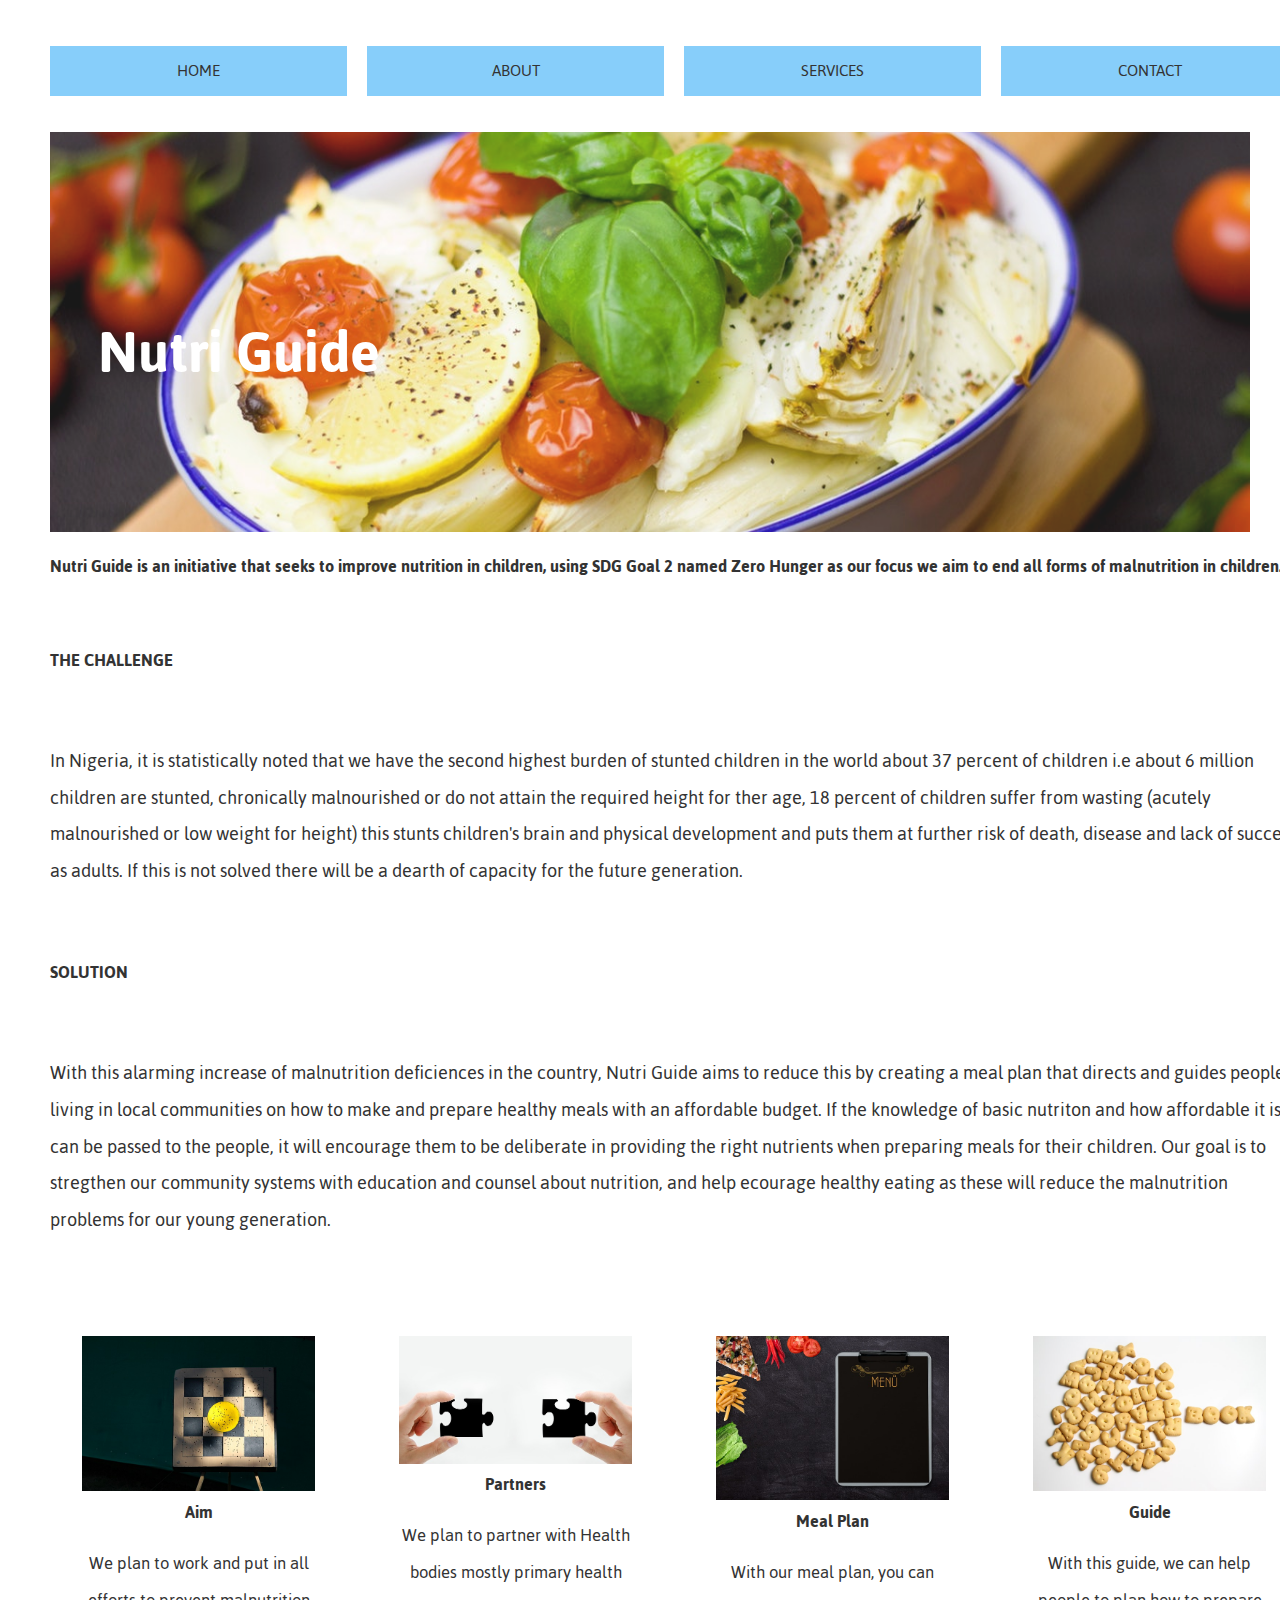
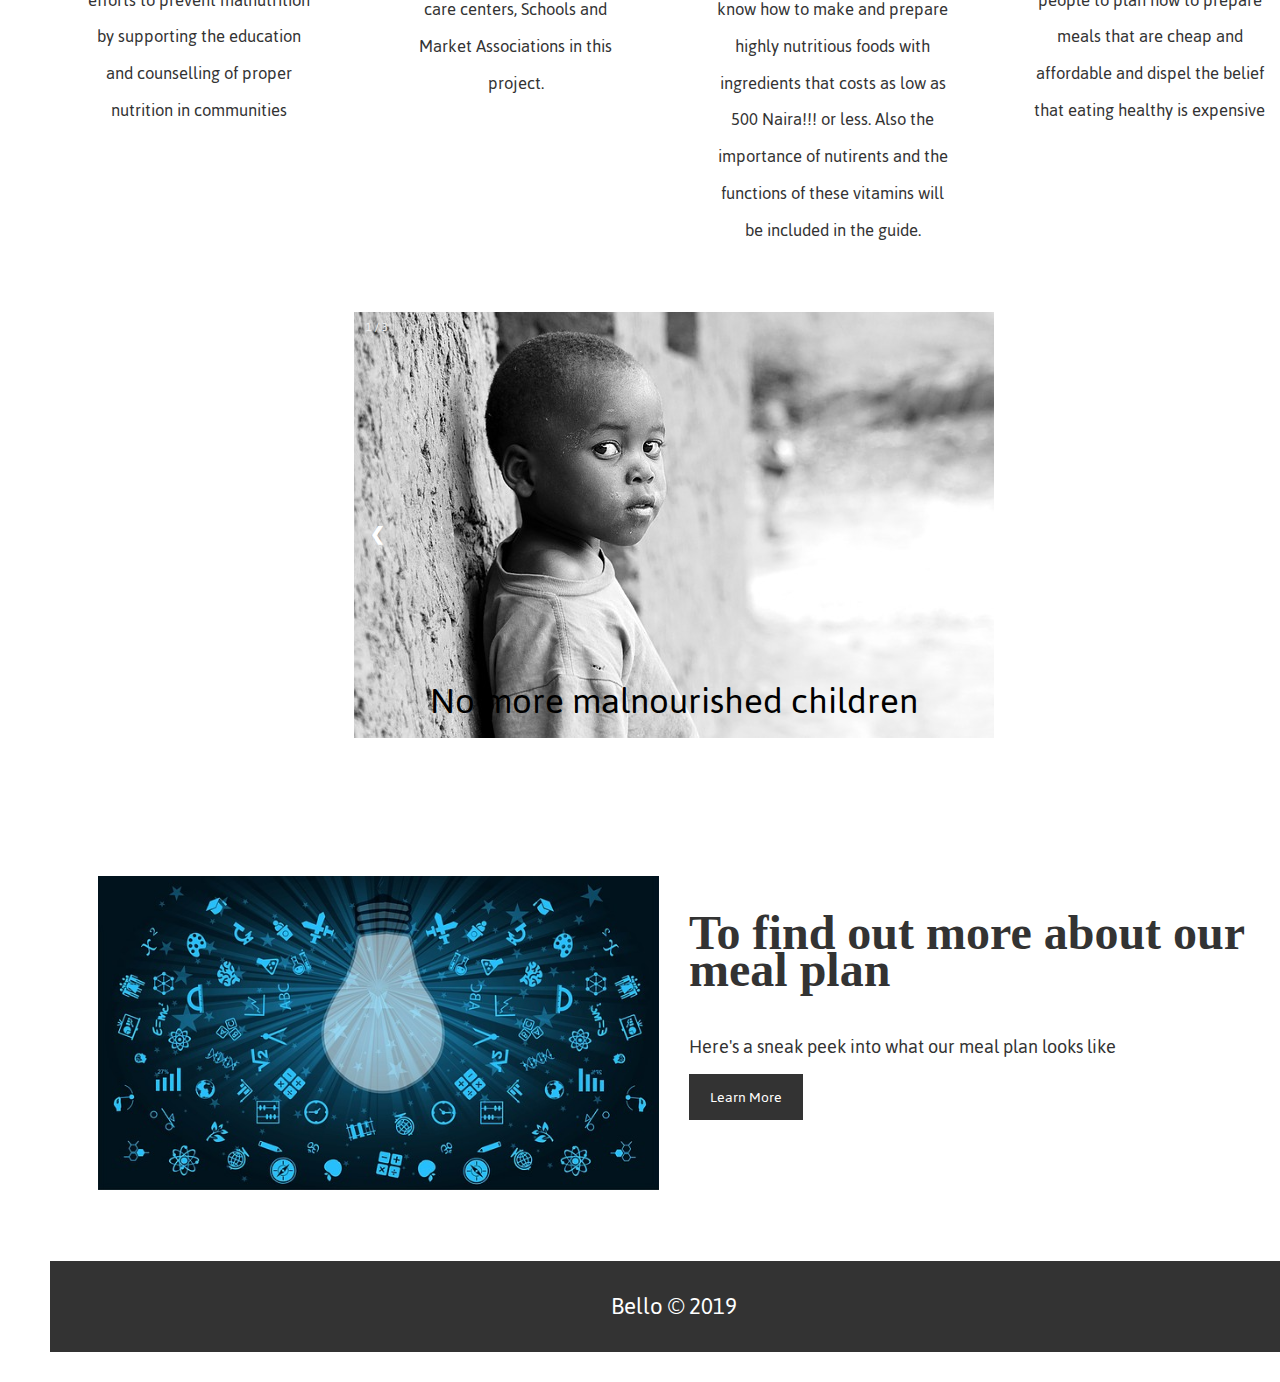
<file: index.html>
<!DOCTYPE html>
<html lang="en">
<head>
    <meta charset="UTF-8">
    <meta name="viewport" content="width=device-width, initial-scale=1.0">
    <meta http-equiv="X-UA-Compatible" content="ie=edge">
    <link href="https://fonts.googleapis.com/css?family=Jaldi|Open+Sans+Condensed:300&display=swap" rel="stylesheet">
    <link rel="stylesheet" href="https://use.fontawesome.com/releases/v5.8.2/css/all.css" integrity="sha384-oS3vJWv+0UjzBfQzYUhtDYW+Pj2yciDJxpsK1OYPAYjqT085Qq/1cq5FLXAZQ7Ay" crossorigin="anonymous">
    <link rel="stylesheet" href="style.css">
    <title>Nutri Guide</title>
</head>
<body>
  <div class="wrapper">
<!-- navigation -->
    <nav class="main-nav">
        <ul>
           <li><a href="index.html">Home</a></li> 
           <li><a href="about us.html">About</a></li> 
           <li><a href="services.html">Services</a></li> 
           <li><a href="contact.html">Contact</a></li> 
        </ul>
    </nav>
<!-- Top Container -->
    <section class="top-container">
       <header class="showcase">
            <h1> Nutri Guide</h1>
       </header> 
    </section> 

    

     <!-- Header Showcase 
     <header id="show" class="grid">
      <div class="bg.images"><img class="images" src="img/the last.jpg" alt=""></div>
      <div class="content-wrap">
          <h1>Nutri Guide</h1>     
      </div>
  </header> -->
  <section>
  <h3>Nutri Guide is an initiative that seeks to improve nutrition in children, using SDG Goal 2 
              named Zero Hunger as our focus we aim to end all forms of malnutrition in children.
              </h3>
     <h3>THE CHALLENGE</h3>

<p>In Nigeria, it is statistically noted that we have the second highest burden of stunted children in the world
about 37 percent of children i.e about 6 million children are stunted, chronically malnourished
or do not attain the required height for ther age, 18 percent of children suffer from wasting
(acutely malnourished or low weight for height) this stunts children's brain and physical 
development and puts them at further risk of death, disease and lack of success as adults.
If this is not solved there will be a dearth of capacity for the future generation.
</p>
<h3>SOLUTION</h3>
<p>
With this alarming increase of malnutrition deficiences in the country, Nutri Guide aims to reduce 
this by creating a meal plan that directs and guides people living in local communities on how
to make and prepare healthy meals with an affordable budget. If the knowledge of basic 
nutriton and how affordable it is can be passed to the people, it will 
encourage them to be deliberate in providing the right nutrients when preparing meals for their children.
Our goal is to stregthen our community systems with education and counsel about nutrition, and help
ecourage healthy eating as these will reduce the malnutrition problems for our young generation.
</p>

       
    </section>
    <!-- Boxes Section -->
    <section class="boxes">
        <div class="box">
        <img src="img/target.jpg" alt="">
        <h3>Aim</h3>
        <p> 
          We plan to work and put in all efforts to prevent malnutrition by 
          supporting the education and counselling of proper nutrition in communities 
          
 </p>
        </div>
        <div class="box">
                <img src="img/puzzle.jpg" alt="">
                <h3>Partners</h3>
                <p>
                    We plan to partner with Health bodies mostly 
                    primary health care centers, Schools and Market Associations 
                    in this project.
                 
            </p>
                </div>
                <div class="box">
                        <img src="img/plan.jpg" alt="">
                        <h3>Meal Plan</h3>
                        <p>With our meal plan, you can know how to make and prepare 
                          highly nutritious foods with ingredients that costs as low as 
                          500 Naira!!! or less. Also the importance of nutirents and the functions of 
                          these vitamins will be included in the guide.
                         </p>
                        </div>
                        <div class="box">
                                <img src="img/biscuit.jpg" alt="">
                                <h3>Guide</h3>
                                <p> With this guide, we can help people to plan
                                  how to prepare meals that are cheap and affordable
                                  and dispel the belief that eating healthy is expensive
                              </p>
                                </div>
    </section>

    <!-- Slideshow container -->
<div class="slideshow-container">

        <!-- Full-width images with number and caption text -->
        <div class="mySlides fade">
          <div class="numbertext">1 / 3</div>
          <img src="img/child 1.jpg" style="width:100%" height="100%">
          <div class="text">No more malnourished children</div>
        </div>
      
        <div class="mySlides fade">
          <div class="numbertext">2 / 3</div>
          <img src="img/child 2.jpg" style="width:100%" height="100%">
          <div class="text">We must increase the productivity of the young generation</div>
        </div>
      
        <div class="mySlides fade">
          <div class="numbertext">3 / 3</div>
          <img src="img/african.jpg" style="width:100%" height="100%">
          <div class="text">Children have the right to be well developed and active</div>
        </div>
      
        <!-- Next and previous buttons -->
        <a class="prev" onclick="plusSlides(-1)">&#10094;</a>
        <a class="next" onclick="plusSlides(1)">&#10095;</a>
      </div>
      <br>
      
      <!-- The dots/circles -->
      <div style="text-align:center">
        <span class="dot" onclick="currentSlide(1)"></span> 
        <span class="dot" onclick="currentSlide(2)"></span> 
        <span class="dot" onclick="currentSlide(3)"></span> 
      </div>

        <!-- Info Section -->
        <section class="info">
        <img src="img/infromation.jpg" alt="">
        <div>
            <h2>
                To find out more about our meal plan</h2>
                <p>Here's a sneak peek into what our meal plan looks like</p>
                     <a href="services.html"class="btn">Learn More</a>
        </div>
        </section>

       
     <footer>
         <p>Bello &copy; 2019</p>
         <div class="display">
            <a href="https:www.instagram.com/bellooyimafu"> <i class="fab fa-instagram"></i></a>
            <a href="https:www.twitter.com/bellomafu"> <i class="fab fa-twitter-square"></i></a>
            <a href="https:www.facebook.com/bellooyimafu"><i class="fab fa-facebook-square"></i></a>
            <a href="https:www.gmail.com/mafubello"><i class="fas fa-envelope-square"></i></a>
                </div>
     </footer>

  </div>
    <!-- Wrapper ends -->
<script src="wisdom.script"></script>
</body>
</html>
</file>
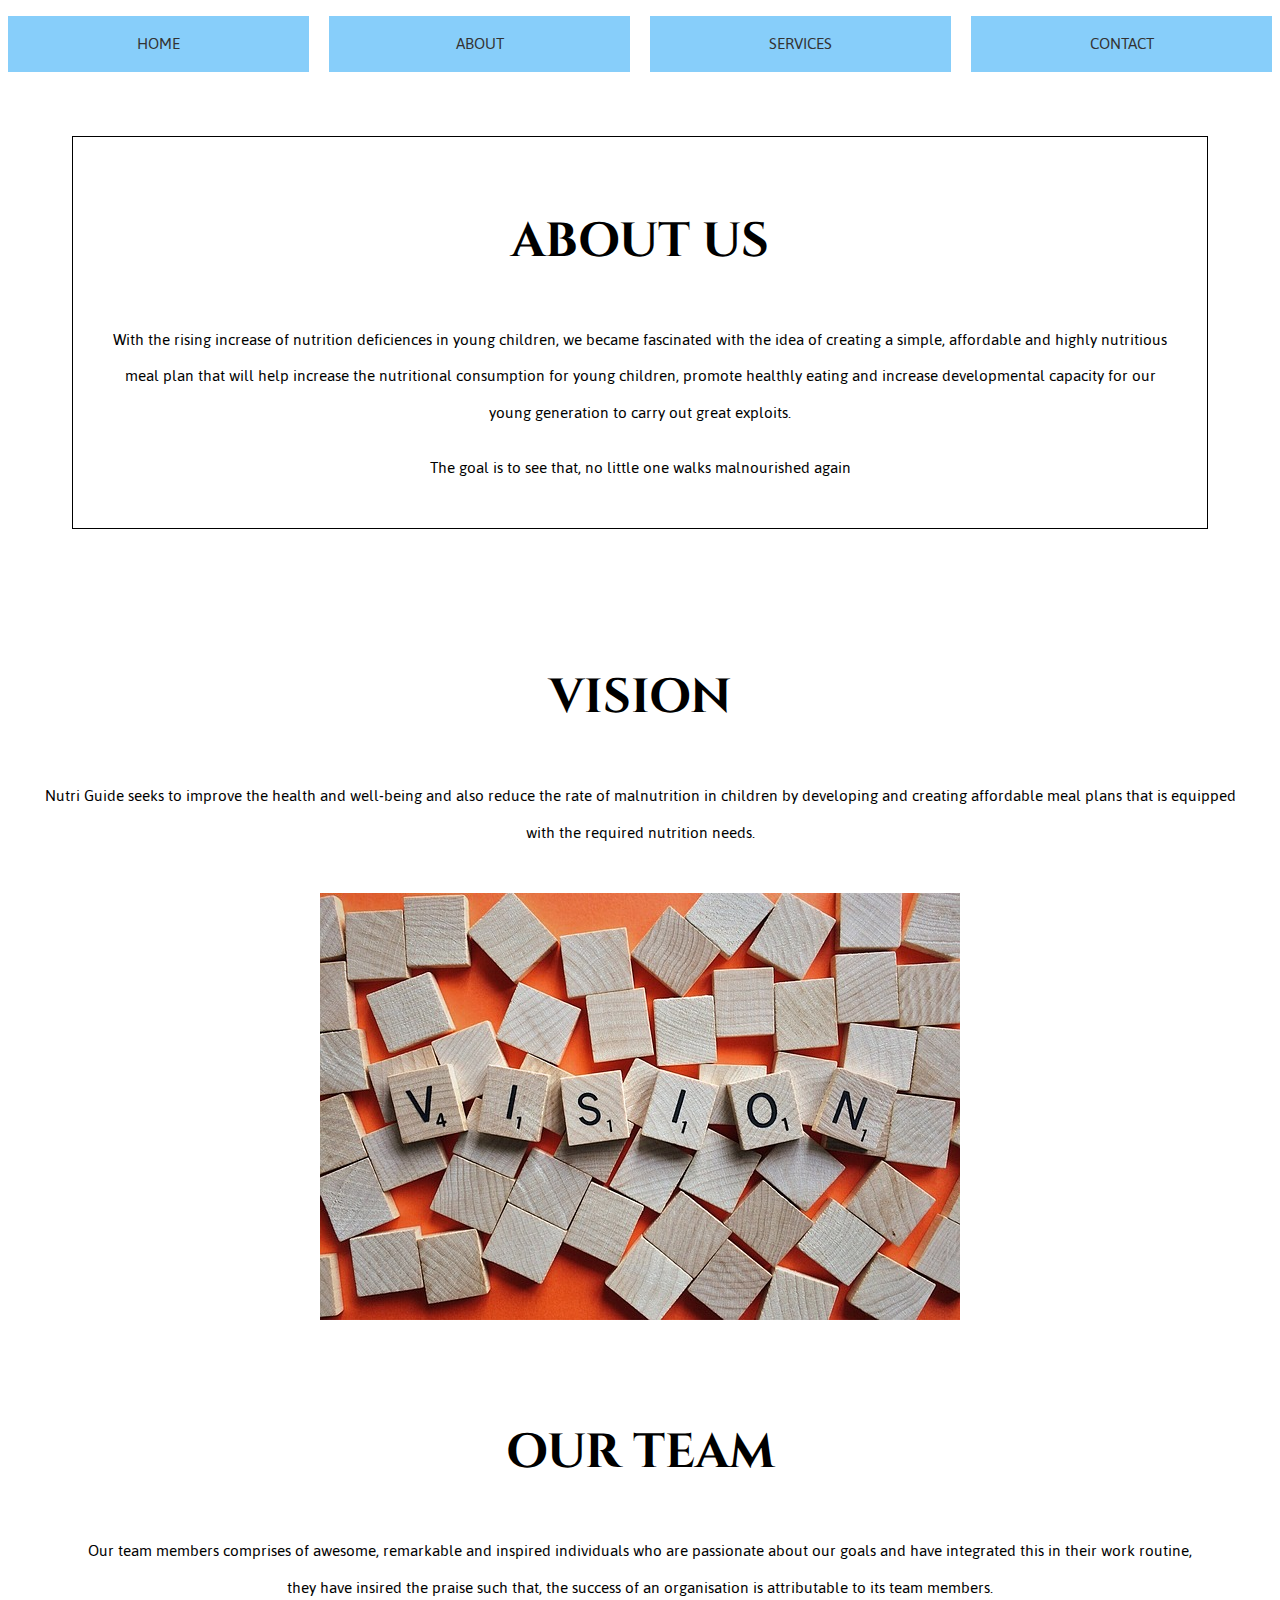
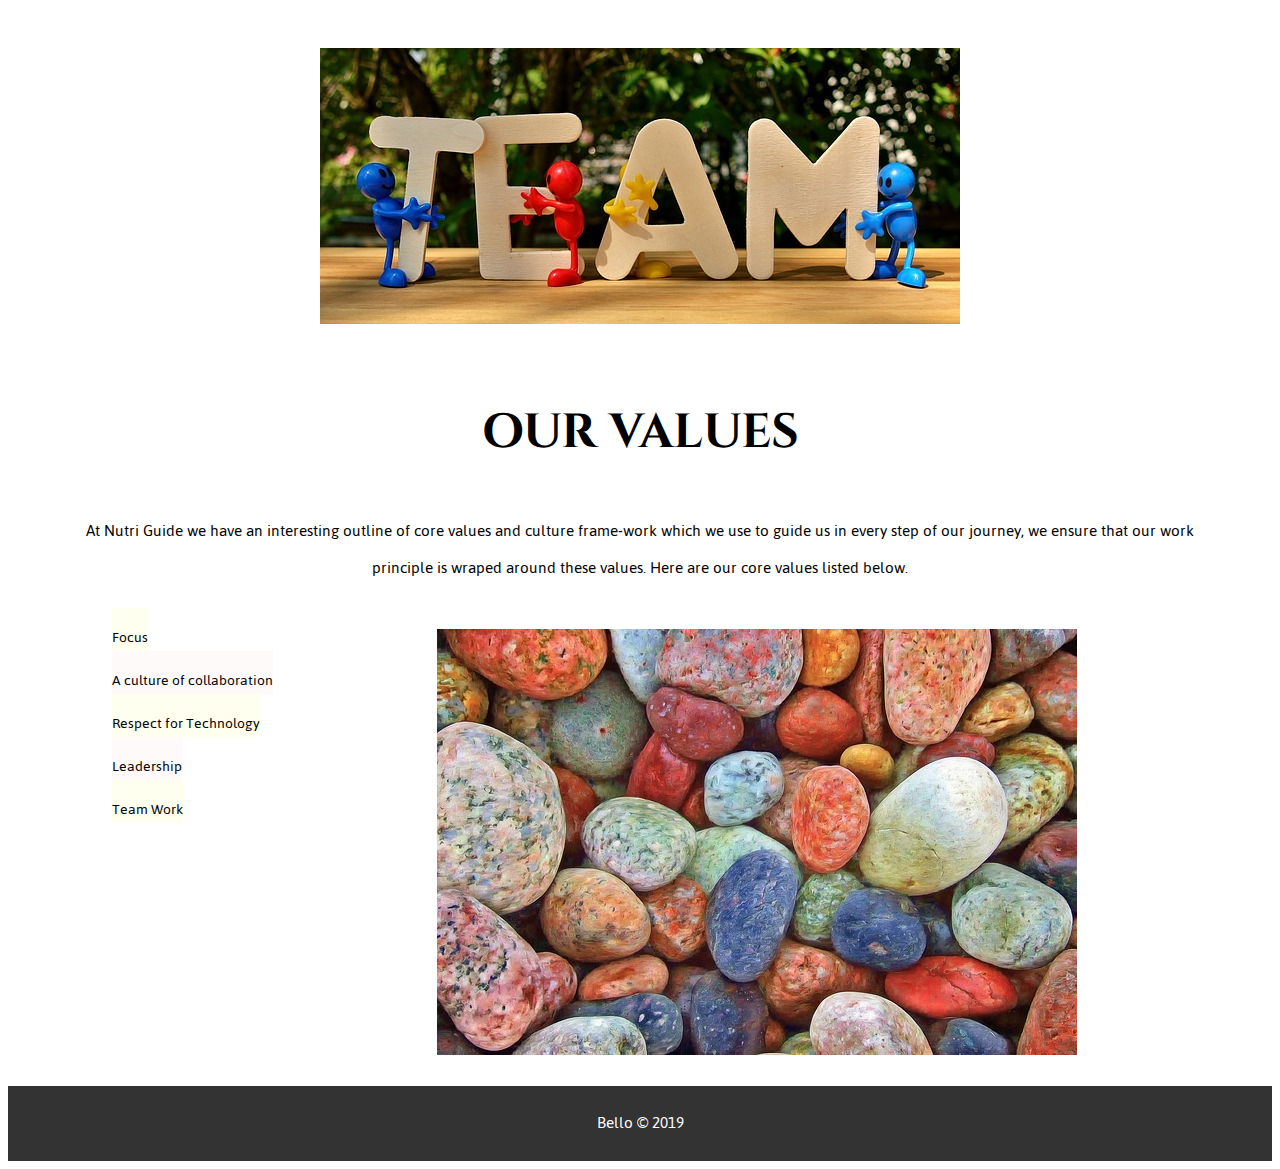
<file: about us.html>
<!DOCTYPE html>
<html lang="en">
<head>
    <meta charset="UTF-8">
    <meta name="viewport" content="width=device-width, initial-scale=1.0">
    <meta http-equiv="X-UA-Compatible" content="ie=edge">
    <link href="https://fonts.googleapis.com/css?family=Jaldi|Open+Sans+Condensed:300&display=swap" rel="stylesheet">
    <link href="https://fonts.googleapis.com/css?family=Cinzel&display=swap" rel="stylesheet">
    <link rel="stylesheet" href="https://use.fontawesome.com/releases/v5.8.2/css/all.css" integrity="sha384-oS3vJWv+0UjzBfQzYUhtDYW+Pj2yciDJxpsK1OYPAYjqT085Qq/1cq5FLXAZQ7Ay" crossorigin="anonymous">
    <link rel="stylesheet" href="keep.css">
    <title>Nutri Guide</title>
</head>
<body>
  <div class="wrapper">
<!-- navigation -->
    <nav class="main-nav">
        <ul>
           <li><a href="index.html">Home</a></li> 
           <li><a href="about us.html">About</a></li> 
           <li><a href="services.html">Services</a></li> 
           <li><a href="contact.html">Contact</a></li> 
        </ul>
    </nav>
            <!-- Boxes Section -->
    <section class="boxus">
        <div class="boxu">
        <h3>ABOUT US</h3>
        <p>With the rising increase of nutrition deficiences in young children, we became 
            fascinated with the idea of creating a simple, affordable and highly nutritious
                meal plan that will help increase the nutritional consumption for young children, promote
                healthly eating and increase developmental capacity for our young generation to carry out great exploits.
                </p>
                <p>The goal is to see that, no little one walks malnourished again</p>
        </div>    
    </section>
<div class="boxu">
<div>
    <h3>VISION</h3>
    <p>Nutri Guide seeks to improve the health and well-being and also
        reduce the rate of malnutrition in children by developing
        and creating affordable meal plans that is equipped 
        with the required nutrition needs.</p>
</div>
<div class="boxu">
        <img src="img/vision.jpg" alt="">
        </div>

    <div class="boxu">
        <h3>OUR TEAM</h3>
        <p>Our team members comprises of awesome, remarkable and inspired individuals
            who are passionate about our goals and have integrated this in their work
            routine, they have insired the praise  such that, the success of an organisation is 
            attributable to its team members.
                </p>
        </div> 
<div>
<img src="img/teamwork.jpg" alt="">
</div>    

    <div class="boxu">
<h3>OUR VALUES</h3>
<p>At Nutri Guide we have an interesting outline of core values and culture frame-work which we use to guide us
        in every step of our journey, we ensure that our work principle is wraped around these
        values. Here are our core values listed below.
        <ul class="my-list"> 
                <li>Focus</li>
                <li>A culture of collaboration</li>
                <li>Respect for Technology</li>
                <li>Leadership</li>
                <li>Team Work</li>
        </ul>
    
    </p>
</div> 
        <div>
        <img src="img/value.jpg" alt="">
        </div>    
    </div>
<footer>
    <p>Bello &copy; 2019</p>
<div class="display">
    <a href="https:www.instagram.com/bellooyimafu"> <i class="fab fa-instagram"></i></a>
    <a href="https:www.twitter.com/bellomafu"> <i class="fab fa-twitter-square"></i></a>
    <a href="https:www.facebook.com/bellooyimafu"><i class="fab fa-facebook-square"></i></a>
    <a href="https:www.gmail.com/mafubello"><i class="fas fa-envelope-square"></i></a>
        </div>
</footer>
    </body>
</file>
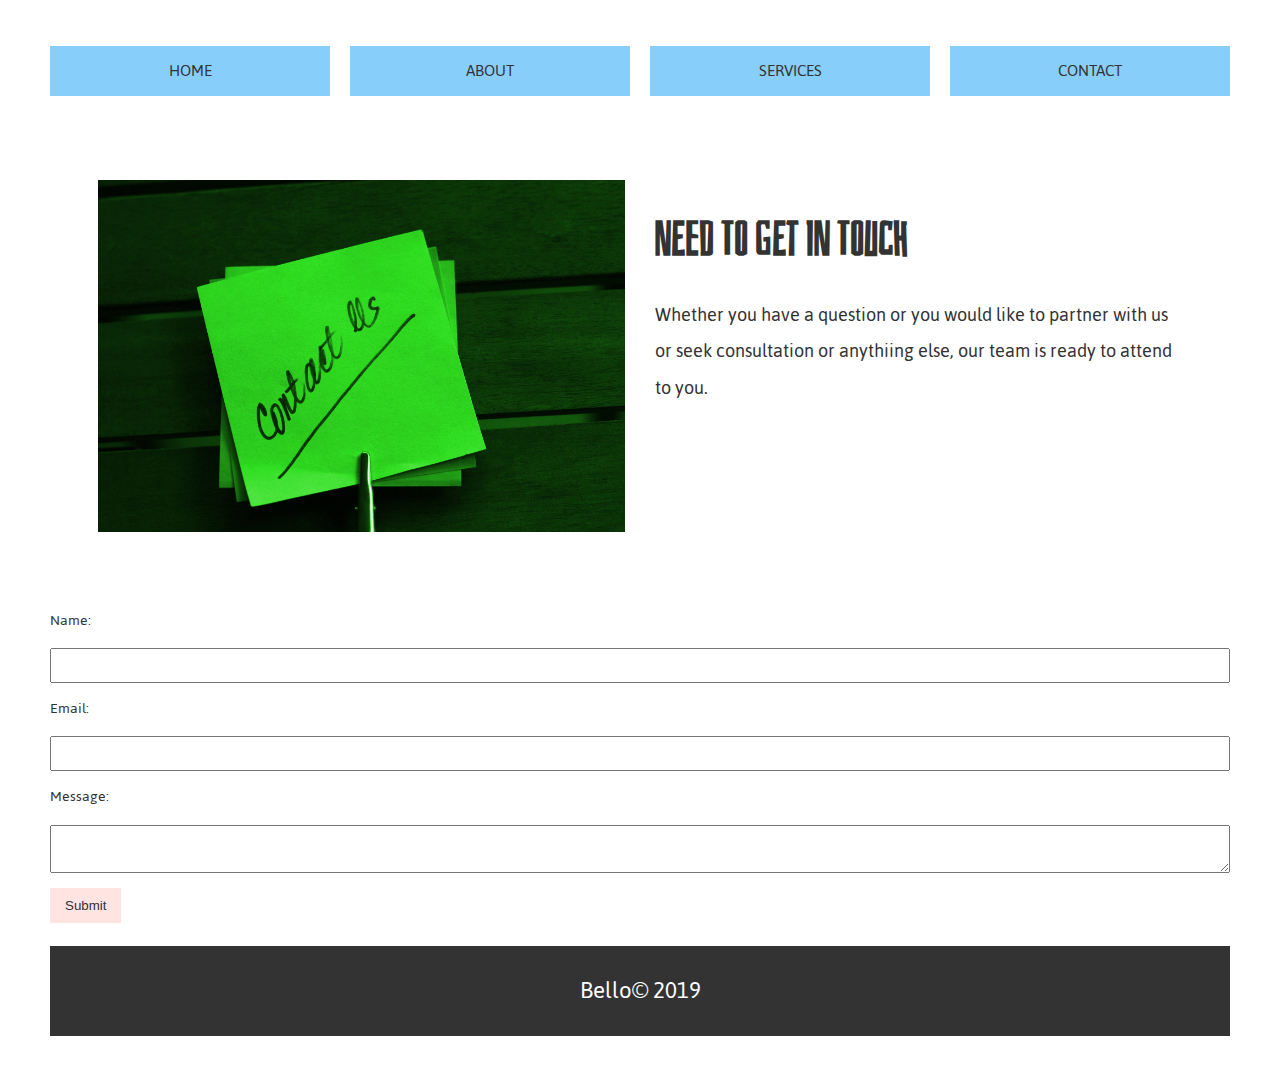
<file: contact.html>
<!DOCTYPE html>
<html lang="en">
<head>
    <meta charset="UTF-8">
    <meta name="viewport" content="width=device-width, initial-scale=1.0">
    <meta http-equiv="X-UA-Compatible" content="ie=edge">
    <link href="https://fonts.googleapis.com/css?family=Jaldi|Open+Sans+Condensed:300&display=swap" rel="stylesheet">
    <link href="https://fonts.googleapis.com/css?family=Bahianita&display=swap" rel="stylesheet">
    <link rel="stylesheet" href="https://use.fontawesome.com/releases/v5.8.2/css/all.css" integrity="sha384-oS3vJWv+0UjzBfQzYUhtDYW+Pj2yciDJxpsK1OYPAYjqT085Qq/1cq5FLXAZQ7Ay" crossorigin="anonymous">
    <link rel="stylesheet" href="style.css">
    <title>Nutri Guide</title>
</head>
<body>
  <div class="wrapper">
<!-- navigation -->
    <nav class="main-nav">
        <ul>
           <li><a href="index.html">Home</a></li> 
           <li><a href="about us.html">About</a></li> 
           <li><a href="services.html">Services</a></li> 
           <li><a href="contact.html">Contact</a></li> 
        </ul>
    </nav>

    <!-- Info Section -->
    <section class="info">
        <img src="img/contact-us-2355451_1920.jpg" alt="">
        <div>
            <h2>
                NEED TO GET IN TOUCH</h2>
                <p>Whether you have a question or you would like to partner with us or seek consultation
                    or anythiing else, our team is ready to attend to you. 
                </p>     
        </div>
        </section>

        <div class="container">
            <form class="my-form">
                <div class="form-group">
                    <label>Name:</label>
                    <input type="text" name="name">
                </div>
                <div class="form-group">
                        <label>Email:</label>
                        <input type="text" name="email">
                    </div>
                    <div class="form-group">
                            <label>Message:</label>
                            <textarea name="message"></textarea>
                        </div>
                        <input class= "button" type="submit" value="Submit" name="">
            </form>
    </div>
    <footer>
            
            <div class="display">
                <p> Bello&copy; 2019</p>
                    <a href="https:www.instagram.com/bellooyimafu"> <i class="fab fa-instagram"></i></a>
                    <a href="https:www.twitter.com/bellomafu"> <i class="fab fa-twitter-square"></i></a>
                    <a href="https:www.facebook.com/bellooyimafu"><i class="fab fa-facebook-square"></i></a>
                    <a href="https:www.gmail.com/mafubello"><i class="fas fa-envelope-square"></i></a>
                        </div>
        </footer>
          </body>
</file>
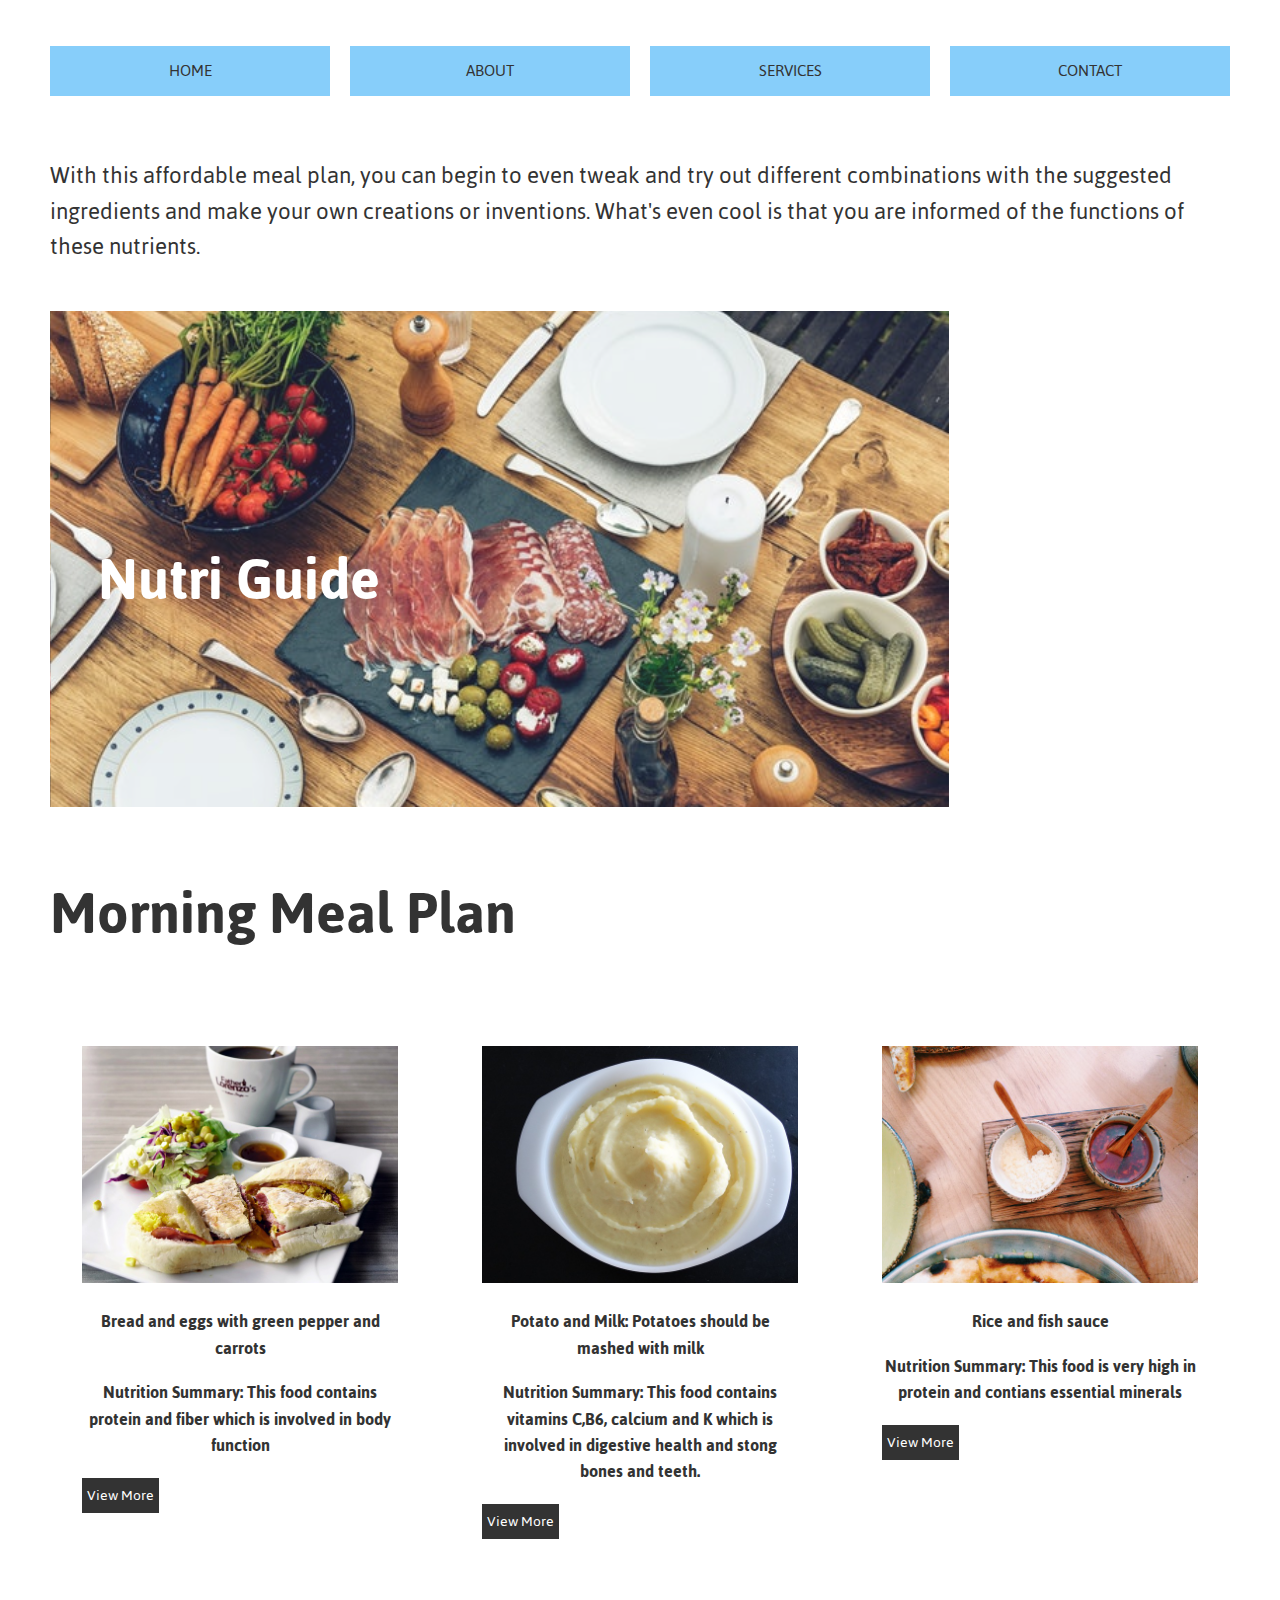
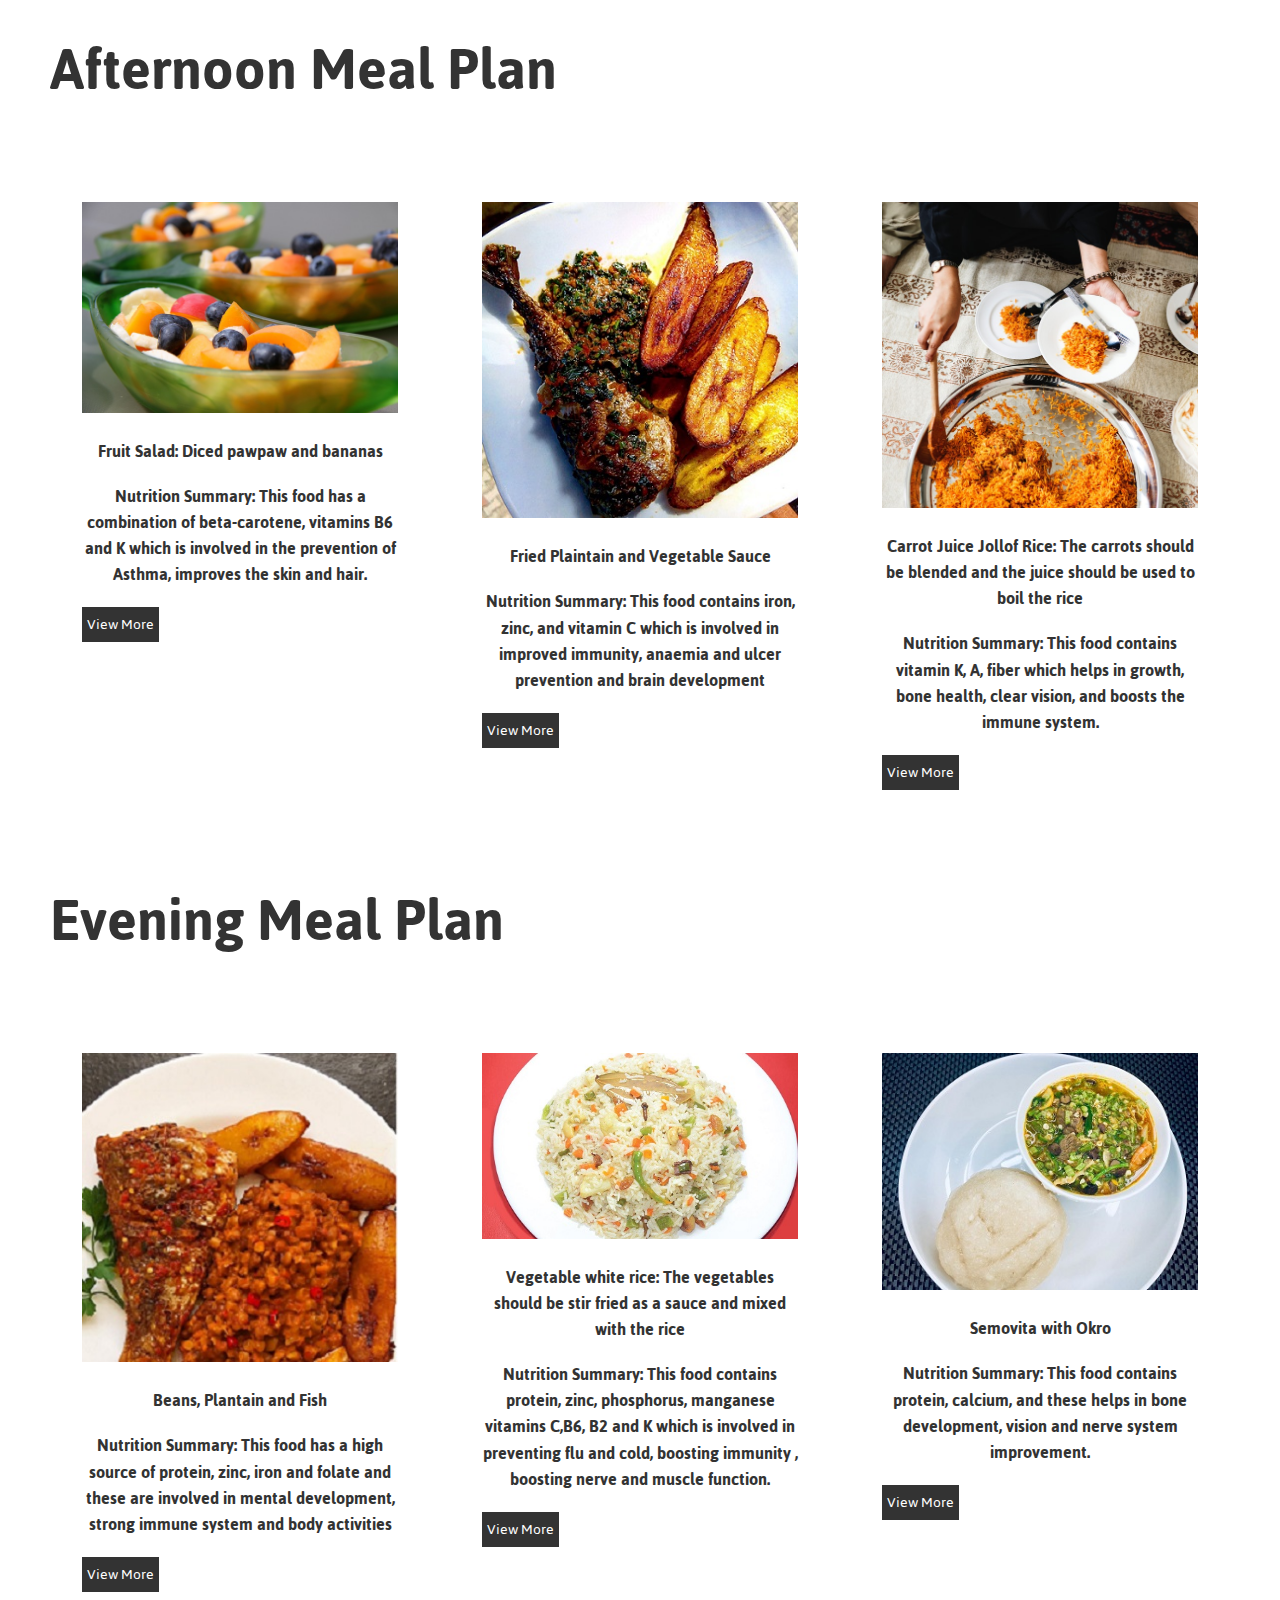
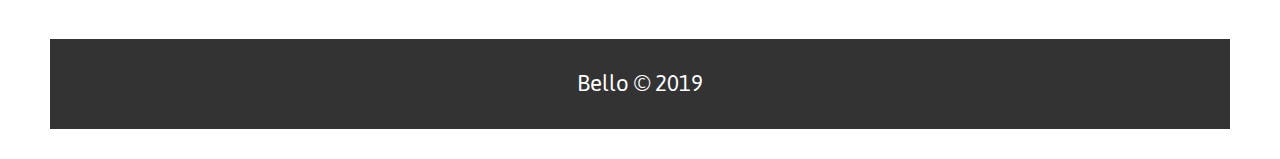
<file: services.html>
<!DOCTYPE html>
<html lang="en">
<head>
    <meta charset="UTF-8">
    <meta name="viewport" content="width=device-width, initial-scale=1.0">
    <meta http-equiv="X-UA-Compatible" content="ie=edge">
    <link href="https://fonts.googleapis.com/css?family=Jaldi|Open+Sans+Condensed:300&display=swap" rel="stylesheet">
    <link rel="stylesheet" href="https://use.fontawesome.com/releases/v5.8.2/css/all.css" integrity="sha384-oS3vJWv+0UjzBfQzYUhtDYW+Pj2yciDJxpsK1OYPAYjqT085Qq/1cq5FLXAZQ7Ay" crossorigin="anonymous">
    
    <link rel="stylesheet" href="contact.css">
    <title>Nutri Guide</title>
</head>
<body>
    <div class="platform">
        <!-- navigation -->
            <nav class="nav-bar">
            <ul>
                <li><a href="index.html">Home</a></li> 
                 <li><a href="about us.html">About</a></li> 
                 <li><a href="services.html">Services</a></li> 
                <li><a href="contact.html">Contact</a></li> 
                 </ul>
            </nav>
            <section>
                    <p>
                        With this affordable meal plan, you can begin to even tweak and try out different combinations
                        with the suggested ingredients and make your own creations or inventions.
                        What's even cool is that you are informed of the functions of these nutrients.
                    </p>
                </section>
                <section class="up-container">
                        <header class="showcase">
                             <h1> Nutri Guide</h1>
                        </header> 
                     </section>

                     <section class="view">
                        <h1>Morning Meal Plan </h1>
                     </section>

                     <!-- Boxes Section -->
    <section class="boxes">

<div class="box">
<img src="img/bread.jpg" alt="">
<h3>Bread and eggs with green pepper and carrots</h3>
<h3>Nutrition Summary: This food contains protein and fiber which is 
    involved in body function
</h3>
<div class="dropdown">
    <button class="dropbtn"> View More<i class="fa fa-caret-down"></i></button>
    <div class="dropdown-content">
    <table class="format">
            <tr>
                <th>Ingrdients</th>
                <th>Price</th>
            </tr>
            <tr>
                <td height="50">Green Pepper</td>
                <td height="50">#50</td>
            </tr>
            <tr>
                <td>Carrots</td>
                <td height="50">#100</td>
            </tr>
            <tr>
                <td>Eggs</td>
                <td height="50">#100</td>
            </tr>
            <tr>
                    <td>Total</td>
                    <td height="50">#250</td>
                </tr>
            </table>

    </div>
    </div>
</div>
<div class="box">
    <img src="img/mashed-potatoes-439976_640.jpg" alt="">
    <h3>Potato and Milk: Potatoes should be mashed with milk</h3>
    <h3>Nutrition Summary: This food contains vitamins C,B6, calcium and K which is 
        involved in digestive health and stong bones and teeth.
    </h3>
    <div class="dropdown">
        <button class="dropbtn"> View More<i class="fa fa-caret-down"></i></button>
        <div class="dropdown-content">
        <table class="format">
                <tr>
                    <th>Ingrdients</th>
                    <th>Price</th>
                </tr>
                <tr>
                    <td height="50">Potato</td>
                    <td height="50">#150</td>
                </tr>
                <tr>
                    <td>Milk: preferably tin milk</td>
                    <td height="50">#200</td>
                </tr>
                <tr>
                    <td>Total</td>
                    <td height="50">#350</td>
                </tr>
                </table>
    
        </div>
        </div>
</div>
<div class="box">
        <img src="img/fish.jpg" alt="">
        <h3>Rice and fish sauce</h3>
        <h3>Nutrition Summary: This food is very high in protein and contians essential minerals
        </h3>
        <div class="dropdown">
            <button class="dropbtn"> View More<i class="fa fa-caret-down"></i></button>
    <div class="dropdown-content">
        <table class="format">
                <tr>
                    <th>Ingrdients</th>
                    <th>Price</th>
                </tr>
                <tr>
                    <td height="50">Tomatoes and Pepper</td>
                    <td height="50">#200</td>
                </tr>
                <tr>
                    <td>Fish </td>
                    <td height="50">#150</td>
                </tr>
                <tr>
                    <td>Total</td>
                    <td height="50">#350</td>
                </tr>
                </table>

    </div>
    </div>
        </div>

        </section>
        <section class="view">
                <h1>Afternoon Meal Plan </h1>
             </section>

             <!-- Boxes Section -->
    <section class="boxes">
            <div class="box">
                    <img src="img/fruit.jpg" alt="">
                    <h3>Fruit Salad: Diced pawpaw and bananas</h3>
                    <h3>Nutrition Summary: This food has a combination of beta-carotene, vitamins B6 and K which is 
                        involved in the prevention of Asthma, improves the skin and hair.
                    </h3>
    <div class="dropdown">
        <button class="dropbtn"> View More<i class="fa fa-caret-down"></i></button>
<div class="dropdown-content">
<table class="format">
        <tr>
            <th>Ingrdients</th>
            <th>Price</th>
        </tr>
        <tr>
            <td height="50">Pawpaw</td>
            <td height="50">#200</td>
        </tr>
        <tr>
            <td>Bananas</td>
            <td height="50">#200</td>
        </tr>
        <tr>
            <td>Total</td>
            <td height="50">#400</td>
        </tr>
        </table>
    
        </div>
        </div>
    </div>
<div class="box">
<img src="img/plaintain.jpg" alt="">
<h3>Fried Plaintain and Vegetable Sauce</h3>
<h3>Nutrition Summary: This food contains iron, zinc, and vitamin C which is 
involved in improved immunity, anaemia and ulcer prevention and brain development
</h3>
<div class="dropdown">
<button class="dropbtn"> View More<i class="fa fa-caret-down"></i></button>
<div class="dropdown-content">
<table class="format">
        <tr>
            <th>Ingrdients</th>
            <th>Price</th>
        </tr>
        <tr>
            <td height="50">Vegetable(Ugwu)</td>
            <td height="50">#50</td>
        </tr>
        <tr>
            <td>Tomatoes and Pepper</td>
            <td height="50">#150</td>
        </tr>
        <tr>
            <td>Fish (Shawa)</td>
            <td height="50">#200</td>
        </tr>
        <tr>
                <td>Total</td>
                <td height="50">#350</td>
            </tr>
        </table>

</div>
    </div>
        </div>
            <div class="box">
    <img src="img/carrots.jpg" alt="">
    <h3>Carrot Juice Jollof Rice: The carrots should be blended and the juice should be used to
        boil the rice
    </h3>
    <h3>Nutrition Summary: This food contains vitamin K, A, fiber which helps in growth,
        bone health, clear vision, and boosts the immune system.
    </h3>
    <div class="dropdown">
        <button class="dropbtn"> View More<i class="fa fa-caret-down"></i></button>
        <div class="dropdown-content">
    <table class="format">
            <tr>
                <th>Ingrdients</th>
                <th>Price</th>
            </tr>
            <tr>
                <td height="50">Carrots</td>
                <td height="50">#100</td>
            </tr>
            <tr>
                <td>Green Peas</td>
                <td height="50">#100</td>
            </tr>
            <tr>
                <td>Spring Onions</td>
                <td height="50">#50</td>
            </tr>
            <tr>
                    <td>Total</td>
                    <td height="50">#250</td>
                </tr>
            </table>

        </div>
        </div>
    </div>

        </section>
<section class="view">
<h1>Evening Meal Plan </h1>
</section>

<section class="boxes">
    <div class="box">
            <img src="img/beans.jpg" alt="">
            <h3>Beans, Plantain and Fish</h3>
            <h3>Nutrition Summary: This food has a high source of protein, zinc, iron and folate
                and these are involved in mental development, strong immune system and body activities
                
            </h3>
            <div class="dropdown">
                <button class="dropbtn"> View More<i class="fa fa-caret-down"></i></button>
        <div class="dropdown-content">
    <table class="format">
        <tr>
            <th>Ingrdients</th>
            <th>Price</th>
        </tr>
        <tr>
            <td height="50">Beans</td>
            <td height="50">#150</td>
        </tr>
        <tr>
            <td>Plaintain</td>
            <td height="50">#200</td>
        </tr>
        <tr>
            <td>Fish</td>
            <td height="50">#200</td>
        </tr>
        <tr>
            <td>Total</td>
            <td height="50">#450</td>
        </tr>
    </table>
    
        </div>
    </div>
    </div>
        <div class="box">
            <img src="img/rice2.jpg" alt="">
            <h3>Vegetable white rice: The vegetables should be stir fried as a sauce and mixed with 
                the rice
            </h3>
            <h3>Nutrition Summary: This food contains protein, zinc, phosphorus, manganese vitamins C,B6, B2 and K which is 
                involved in preventing flu and cold, boosting immunity , boosting nerve and muscle function.
            </h3>
        <div class="dropdown">
            <button class="dropbtn"> View More<i class="fa fa-caret-down"></i></button>
            <div class="dropdown-content">
        <table class="format">
            <tr>
                <th>Ingrdients</th>
                <th>Price</th>
            </tr>
            <tr>
                <td height="50">Green peas</td>
                <td height="50">#50</td>
            </tr>
            <tr>
                <td>Spring Onions</td>
                <td height="50">#50</td>
            </tr>
            <tr>
                <td>Carrots</td>
                <td height="50">#50</td>
            </tr>
            <tr>
                    <td>Green Pepper</td>
                    <td height="50">#100</td>
                </tr>
            <tr>
                <td>Total</td>
                <td height="50">#150</td>
            </tr>
        </table>

        </div>
        </div>
        </div>
        <div class="box">
            <img src="img/semo.jpg" alt="">
                <h3>Semovita with Okro</h3>
        <h3>Nutrition Summary: This food contains protein, calcium, and these helps in 
            bone development, vision and nerve system improvement.
        </h3>
<div class="dropdown">
    <button class="dropbtn"> View More<i class="fa fa-caret-down"></i></button>
    <div class="dropdown-content">
    <table class="format">
            <tr>
                <th>Ingrdients</th>
                <th>Price</th>
            </tr>
            <tr>
                <td height="50">Okro</td>
                <td height="50">#100</td>
            </tr>
            <tr>
                <td>Fish</td>
                <td height="50">#200</td>
            </tr>
            <tr>
                <td>Prawns</td>
                <td height="50">#200</td>
            </tr>
            <tr>
                <td>Total</td>
                <td height="50">#500</td>
            </tr>
            </table>

    </div>
    </div>
</div>
 </section>

<footer>
        <p>Bello &copy; 2019</p>
        <div class="display">
            <a href="https:www.instagram.com/bellooyimafu"> <i class="fab fa-instagram"></i></a>
            <a href="https:www.twitter.com/bellomafu"> <i class="fab fa-twitter-square"></i></a>
            <a href="https:www.facebook.com/bellooyimafu"><i class="fab fa-facebook-square"></i></a>
            <a href="https:www.gmail.com/mafubello"><i class="fas fa-envelope-square"></i></a>
                </div>
    </footer>
</div>
    <!-- Platform ends -->
</body>
</html>
</file>
<file: style.css>
/* CSS variables */
:root{
    --primary:#ddd;
    --dark:#333;
    --light:#fff;
    --shadow: 0 1px 5px rgba(104, 104, 104, 0.8):
}
html{
    box-sizing: border-box;
    font-family: 'Jaldi', sans-serif;
    color: var(--dark);

}
body{
    background:white;
    margin:30px 50px;
    line-height: 1.4;
} 
h2{
    
    font-family: 'Bahianita', cursive;
    line-height: 2.3rem;
    font-size:3rem;
}
p{
    font-family: 'Jaldi', sans-serif;
    font-size: 1.6rem;
    
}

.btn{
    background: var(--dark);
    color: var(--light);
    padding: 0.6rem 1.3rem;
    text-decoration: none;
    border:0;
}
img{
    max-width: 100%;
}

.wrapper{
    display: grid;
    grid-gap:20px;
}

/* Navigation  */
.main-nav ul{
    font-family: 'Jaldi', sans-serif;
    display: grid;
    grid-gap:20px;
    padding: 0;
    list-style: none;
    grid-template-columns: repeat(4, 1fr);
}

.main-nav a{
    background:lightskyblue;
    display: block;
    text-decoration:none;
    padding: 0.8rem;
    text-align: center;
    color: var(--dark);
    text-transform: uppercase;
    font-size:1.1rem;
    box-shadow: var(--shadow);
}

.main-nav a:hover{
    background: var(--dark);
    color:var(--light);
}
/* p{
    font-family: 'Jaldi', sans-serif;
    line-height: 2.3rem;
    font-size: 1.8rem;
} */
/* Top container */
.top-container{
    display: grid;
    grid-template-areas:
    'showcase showcase top-box-a'
    'showcase showcase top-box-b';
}




section{
    display: grid;
    grid-gap: 3rem;
    /* padding-top: 15rem;
    margin-top: 1rem;
   margin-bottom: 2rem; */
}

section p, h3{
   padding: 0px;
   margin-top: 0.1rem;
}

section p{
    font-size: 1.3rem;
    line-height: 2.3rem;
    font-weight: 0.7rem;
}

/* #show{
    min-height: 500px;
    color: #000;
    text-align: left;
}

#show.bg-images, .images{
position: absolute;
background: #333;
background-repeat: no-repeat;
background-size: cover;
width: 90%;
height:500px;
z-index: -3;
/* opacity: 0.7; */
/* }

#show h1{
padding-top: 100px;
padding-bottom:0;
font-size: 5rem; 
} */

/* #show .content-wrap{
    padding:0 1.5em;
} */

/* Showcase */
.showcase{
    grid-area:showcase;
    min-height:400px;
    min-width: 75rem;
    background:url(img/bowl.jpg);
    opacity: 0.9;
    background-size:cover;
    background-position:center;
    padding:3rem;
    
    display:flex;
    flex-direction:column;
    align-items:start;
    justify-content:center;
    box-shadow: var(--shadow);
}

.showcase h1{
    font-size: 4rem;
    margin-bottom:0;
    color: var(--light);
}
.showcase p{
    font-size: 1.3rem;
    margin-bottom: 0;
    color: var(--light);
}

/* Top Box */
.top-box{
    background:var(--primary);
    display:grid;
    align-items: center;
    justify-items: center;
    box-shadow:var(--shadow);
    padding:1.5rem;
}
.top-box .price{
    font-size: 2.5rem;
}

.top-box-a{
    grid-area: top-box-a;
}

.top-box-b{
    grid-area: top-box-b;
}

/* boxes */
.boxes{
    display: grid;
    grid-gap: 20px;
    padding-top:2rem;
    grid-template-columns: repeat(auto-fit, minmax(200px, 1fr))
    
}

.box{
    background: var(--light);
    text-align: center;
    padding: 1.5rem 2rem;
    box-shadow: var(--shadow);
}
.box p{
    font-size: 1.2rem;
}

a:hover{
    color: crimson;
}
.prepare{
    display: grid;
    min-height: 80%;
}

/* info */
.info{
    background: var(--light);
    box-shadow: var(--shadow);
    display: grid;
    grid-gap:30px;
    grid-template-columns: repeat(2, 1fr);
    padding: 3rem;
}
.arrange{
    display: grid;
    grid-template-rows: 2fr;
    background:lightgray;
    padding: 3rem;
    justify-self: center;
    margin-left: 5rem;
    margin-right:5rem;
}

/* .arrange p{
    text-align: center;
    display:inline-block;
} */
* {box-sizing:border-box}

/* Slideshow container */
.slideshow-container {
  max-width: 1000px;
  position: relative;
  margin: auto;
}

/* Hide the images by default */
.mySlides {
  display: none;
}

/* Next & previous buttons */
.prev, .next {
  cursor: pointer;
  position: absolute;
  top: 50%;
  width: auto;
  margin-top: -22px;
  padding: 16px;
  color: white;
  font-weight: bold;
  font-size: 18px;
  transition: 0.6s ease;
  border-radius: 0 3px 3px 0;
  user-select: none;
}

/* Position the "next button" to the right */
.next {
  right: 0;
  border-radius: 3px 0 0 3px;
}

/* On hover, add a black background color with a little bit see-through */
.prev:hover, .next:hover {
  background-color: rgba(0,0,0,0.8);
}

/* Caption text */
.text {
  /* color: #f2f2f2; */
  color:black;
  font-size: 40px;;
  padding: 8px 12px;
  position: absolute;
  bottom: 8px;
  width: 100%;
  text-align: center;
}

/* Number text (1/3 etc) */
.numbertext {
  color: #f2f2f2;
  font-size: 12px;
  padding: 8px 12px;
  position: absolute;
  top: 0;
}

/* The dots/bullets/indicators */
/* .dot {
  cursor: pointer;
  height: 15px;
  width: 15px;
  margin: 0 2px;
  background-color: #bbb;
  border-radius: 50%;
  display: inline-block;
  transition: background-color 0.6s ease;
}

.active, .dot:hover {-
  background-color: #717171;
} */

/* Fading animation */
.fade {
  -webkit-animation-name: fade;
  -webkit-animation-duration: 1.5s;
  animation-name: fade;
  animation-duration: 1.5s;
}

@-webkit-keyframes fade {
  from {opacity: .4} 
  to {opacity: 1}
}

@keyframes fade {
  from {opacity: .4} 
  to {opacity: 1}
}

@media(max-width:700px){
  
    #space{
   width: 100%;
    }
    
}


/* Portfolio */
.portfolio{
    display:grid;
    grid-gap:20px;
    grid-template-columns: repeat(auto-fit, minmax(200px, 1fr));
}

.portfolio img{
    width: 100%;
    box-shadow: var(--shadow);
}

/* form */


.my-form{
    padding-top: 10px;
    font-family: 'Jaldi', sans-serif;
}

.my-form-bottom{
    padding-top: 100px;
}

.my-form .form-group{
    display: grid;
    grid-gap: 1rem;
    background:var(--light);
    padding-bottom: 15px;
    
    
}
.my-form label{
    display:block;
}

.my-form input[type="text"], .my-form textarea{
    padding:8px;
    width:100%
}

.button{
    background-color: mistyrose;
    color:#333;
    padding: 10px 15px;
    border:none;
}
.button:hover{
    background: steelblue;
    color:white;
}

.clr{
    clear:both;
}


/* Footer */
footer{
    margin-top: 0.2em;
    background: var(--dark);
    color: var(--light);
    text-align:center;
    padding:0.1rem;
}
 footer a:hover{
     color: crimson;
 }

/* Media Querries */
@media(max-width: 700px){
    .top-container{
        grid-template-areas:
        'showcase showcase'
        'top-box-a top-box-b';
    }

    .showcase h1{
        font-size: 2.5rem;
    }

    .main-nav ul{
        grid-template-columns: 1fr;
    }
    .info{
        grid-template-columns: 1fr;
    }
    .info .btn{
        display: block;
        text-align: center;
        margin: auto;

    }
}
 @media(max-width:500px){
     .top-container{
         grid-template-areas:
         'showcase'
         'top-box-a'
     }
 }
 
 @media(max-width: 700px){
    .boxu{
        grid-template-columns: 1fr;
        
    }

    .wrap{
        grid-template-columns: 1fr;
    }
   
    }
    .wrap {
        display: block;
        text-align: center;
        margin: auto;

    }
</file>
<file: keep.css>
/* CSS variables */
:root{
    --primary:#ddd;
    --dark:#333;
    --light:#fff;
    --shadow: 0 1px 5px rgba(104, 104, 104, 0.8):
}

/* body{
    background: snow;
} */

/* Navigation  */
.main-nav ul{
    font-family: 'Jaldi', sans-serif;
    display: grid;
    grid-gap:20px;
    padding: 0;
    list-style: none;
    grid-template-columns: repeat(4, 1fr);
}

.main-nav a{
    background:lightskyblue;
    display: block;
    text-decoration:none;
    padding: 0.8rem;
    text-align: center;
    color: var(--dark);
    text-transform: uppercase;
    font-size:1.1rem;
    box-shadow: var(--shadow);
}

.main-nav a:hover{
    background: var(--dark);
    color:var(--light);
}
p{
    font-family: 'Jaldi', sans-serif;
    line-height: 2.3rem;
    font-size: 1.1rem;
}
h3{
    font-family:'Cinzel', serif;
    font-size: 3rem;
}


.my-list{
    list-style: none;
    float: left;
    justify-items: start;
    margin-top: 0.2rem;
    font-family: 'Jaldi', sans-serif;
}

.my-list li{
    padding-top: 1rem;    
}

.my-list li:first-child{
    background: ivory;
}

.my-list li:last-child{
    background:snow;
}

.my-list li:nth-child(odd){
background:ivory;
}

.my-list li:nth-child(even){
    background: snow;
}
.boxus{
    display: grid;
    grid-gap: 500px;
    margin:4rem;
    border: 0.5px solid;
    grid-template-rows: repeat(auto-fit, minmax(200px, 1fr))
}

.boxu{
    background: var(--light);
    text-align: center;
    padding: 1.5rem 2rem;
    box-shadow: var(--shadow);
}
.wrap{
    display:grid;
    grid-template-columns: repeat(2,1fr);
    /* grid-template-columns:repeat(3fr, 1fr); */
    /* grid-template-rows:repeat(4, 1fr); */
    grid-gap:3rem;
    /* grid-auto-rows: 100px; */
    grid-auto-columns:minmax(100px, auto);
}
.wrap{
    justify-content: center;
}
.wrap >div{
    text-align:center;
}

.wrap >div{
    margin-left:40px;
}
.wrap >div{
    background:white;
    padding: 6rem;
   /* border: 1px solid snow; */
}
/* Footer */
footer{
    margin-top: 0.2rem;
    background: var(--dark);
    color: var(--light);
    text-align:center;
    padding:0.1rem;
}
footer a:hover{
    color: crimson;
}
</file>
<file: contact.css>
/* CSS variables */
:root{
    --primary:#ddd;
    --dark:#333;
    --light:#fff;
    --shadow: 0 1px 5px rgba(104, 104, 104, 0.8):
}
html{
    box-sizing: border-box;
    font-family: 'Jaldi', sans-serif;
    color: var(--dark);

}
body{
    background:white;
    margin:30px 50px;
    line-height: 1.4;
} 
h2{
    
    font-family: 'Bahianita', cursive;
    line-height: 2.3rem;
    font-size:3rem;
}
p{
    font-family: 'Jaldi', sans-serif;
    font-size: 1.6rem;
    
}

.btn{
    background: var(--dark);
    color: var(--light);
    padding: 0.6rem 1.3rem;
    text-decoration: none;
    border:0;
}
img{
    max-width: 100%;
}

.platform{
    display: grid;
    grid-gap:20px;
}


.nav-bar ul{
    font-family: 'Jaldi', sans-serif;
    display: grid;
    grid-gap:20px;
    padding: 0;
    list-style: none;
    grid-template-columns: repeat(4, 1fr);
}

.nav-bar a{
    background:lightskyblue;
    display: block;
    text-decoration:none;
    padding: 0.8rem;
    text-align: center;
    color: var(--dark);
    text-transform: uppercase;
    font-size:1.1rem;
    box-shadow: var(--shadow);
}

.nav-bar a:hover{
    background: var(--dark);
    color:var(--light);
}


.up-container{
    display: grid;
    grid-gap:20px;
    grid-template-areas:
    'showcase showcase top-box-a'
    'showcase showcase top-box-b';
}




/* Showcase */
.showcase{
    grid-area:showcase;
    min-height:400px;
    background:url(img/chart.jpg);
    opacity: 0.9;
    background-size:cover;
    background-position:center;
    padding:3rem;
    
    display:flex;
    flex-direction:column;
    align-items:start;
    justify-content:center;
    box-shadow: var(--shadow);
}

.showcase h1{
    font-size: 4rem;
    margin-bottom:0;
    color: var(--light);
}
.showcase p{
    font-size: 1.3rem;
    margin-bottom: 0;
    color: var(--light);
}

.view{
    display: grid;
    flex-direction:column;
}
.view h1{
    font-size:4rem;
}


/* boxes */
.boxes{
    display: grid;
    grid-gap: 20px;
    /* grid-template-columns: repeat(auto-fit, minmax(200px, 1fr)) */
    grid-template-columns: repeat(3, 1fr);
    grid-template-columns: repeat(auto-fit);
}
.perpare{
    display: grid;
}
.prepare img{
    width: 400px;
    height: 500px;
}
.prepare h1{
    font-size:4rem;
    margin-bottom:0;
    color: var(--dark);
}

.box{
    background: var(--light);
    text-align: center;
    padding: 1.5rem 2rem;
    box-shadow: var(--shadow);
}
.format{
    padding:0.3rem;
    margin: none;
}
.dropdown{
    float:left;
    overflow:hidden;
}
.dropdown .dropbtn{
    font-size:16px;
    border:none;
    outline:none;
    color:white;
    /* padding: 14px 16px; */
    padding: 4px 5px;
    background: var(--dark);
    font-family:'Jaldi', sans-serif;
    margin:0;
}


.dropdown-content{
    display:none;
    position:absolute;
    background: var(--light);
    min-width:160px;
    box-shadow: var(--shadow);
}

.dropdown-content h3 table {
    float: none;
    color: black;
    /* padding: 12px 16px; */
    padding: 2px 6px;
    margin:2px;
    font-family: 'Jaldi', sans-serif;
    text-decoration: none;
    display: block;
    text-align: left;
  }
  /* .dropdown-content ul:hover {
     background-color: #ddd; 
  } */
  
  .dropdown:hover .dropdown-content {
    display: block;
  }
   .open li:hover, .dropdown:hover .dropbtn {
    background-color: red;
  }


/* Footer */
footer{
    margin-top: 0.2em;
    background: var(--dark);
    color: var(--light);
    text-align:center;
    padding:0.1rem;
}
 footer a:hover{
     color: crimson;
 }

/* Media Querries */
@media(max-width: 700px){
    .up-container{
        grid-template-areas:
        'showcase showcase'
        'top-box-a top-box-b';
    }

    .showcase h1{
        font-size: 2.5rem;
    }

    .nav-bar ul{
        grid-template-columns: 1fr;
    }
}

@media(max-width:500px){
    .up-container{
        grid-template-areas:
        'showcase'
        'top-box-a'
    }
}
</file>
